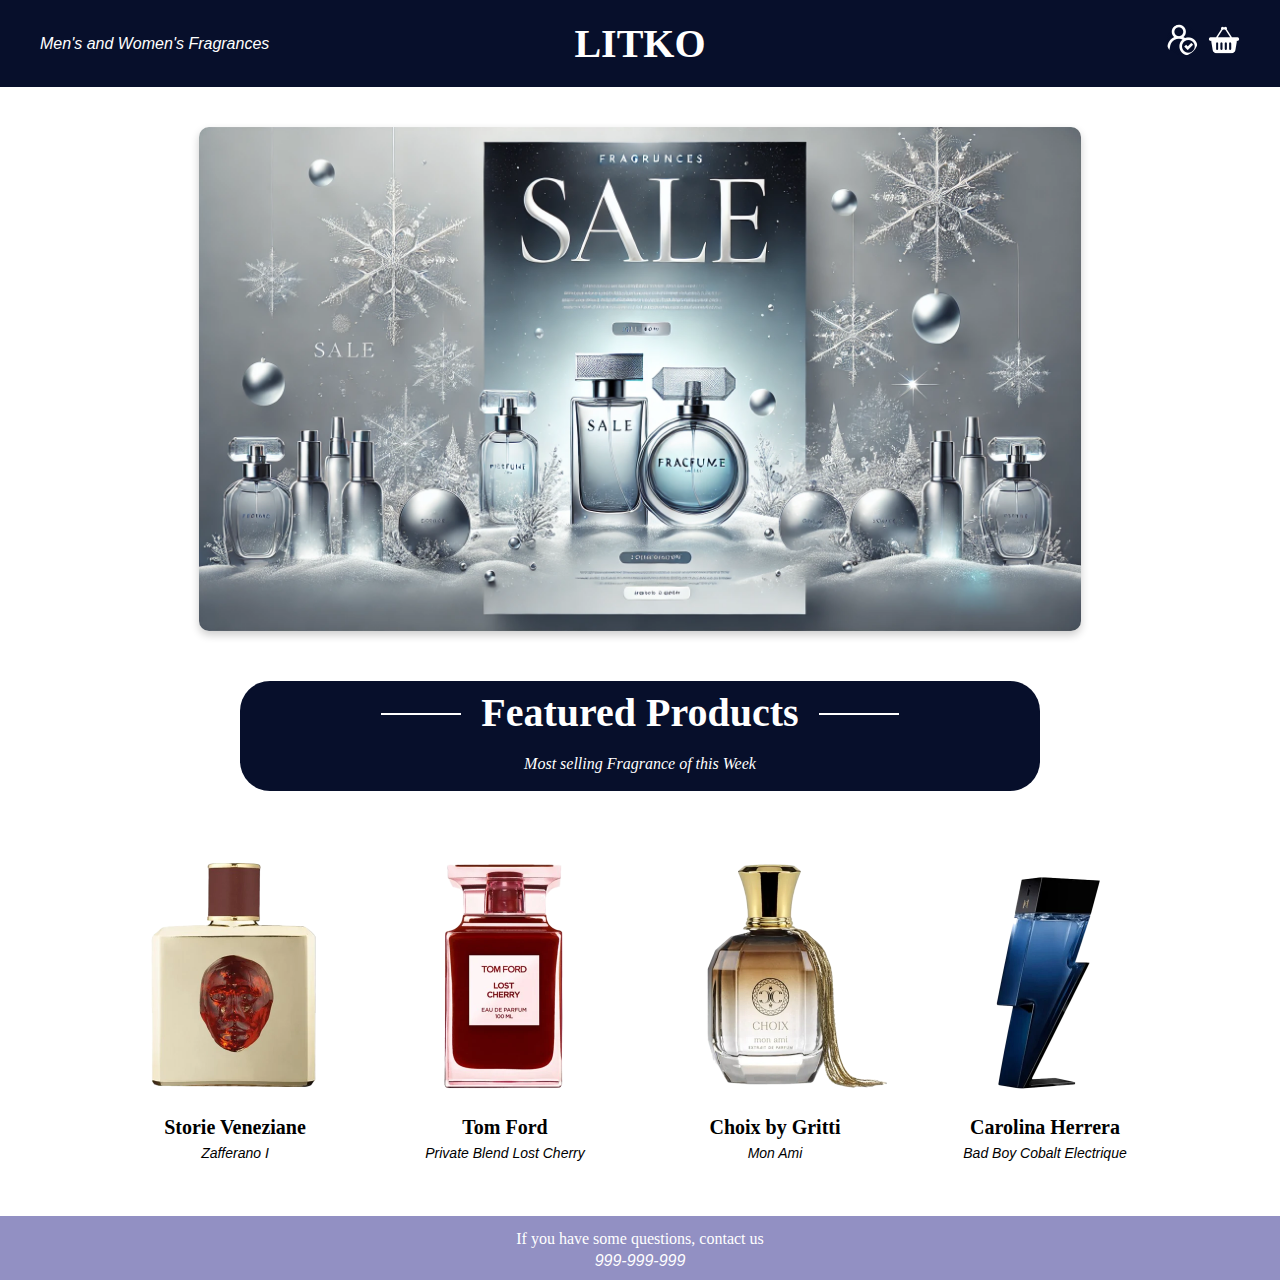
<file: index.html>
<!DOCTYPE html>
<html lang="en">
<head>
    <meta charset="UTF-8">
    <meta name="viewport" content="width=device-width, initial-scale=1.0">
    <title>Index</title>
    <link rel="stylesheet" href="css/main.css">
</head>

<body>
    <header>
        <div class="header-container">
            <div class="left-section">
                <a href="catalog.html">Men's and Women's Fragrances</a>
            </div>
            <div class="center-section">
                <a href="index.html">LITKO</a>
            </div>
            <div class="right-section">
                <nav>
                    <a href="cabinet.html">
                        <img src="img/cab.png" alt="Cabinet">
                    </a>
                    <a href="basket.html">
                        <img src="img/basket.png" alt="Basket">
                    </a>
                </nav>
            </div>
        </div>
    </header>
    <main>

        <div class="ad-section">
            <img src="img/saling.webp" alt="Fragrance Sale Advertisement">
        </div>
        <div class="featured-products">
            <div class="featured-products-text">
                <h1>Featured Products</h1>
                <p>Most selling Fragrance of this Week</p>
            </div>
        </div>
        <section class="product-section">
            <div class="product-grid">
                <div class="product-card">
                    <img src="img/storie-veneziane-zafferano.png" alt="Zafferano I">
                    <div class="product-info">
                        <h3>Storie Veneziane</h3>
                        <p>Zafferano I</p>
                    </div>
                </div>
                <div class="product-card">
                    <img src="img/Private-Blend-Lost-Cherry.png" alt="Lost Cherry">
                    <div class="product-info">
                        <h3>Tom Ford</h3>
                        <p>Private Blend Lost Cherry</p>
                    </div>
                </div>
                <div class="product-card">
                    <img src="img/choix-by-gritti-mon-ami.png" alt="Choix">
                    <div class="product-info">
                        <h3>Choix by Gritti</h3>
                        <p>Mon Ami</p>
                    </div>
                </div>
                <div class="product-card">
                    <img src="img/bad-boy.png" alt="Bad Boy">
                    <div class="product-info">
                        <h3>Carolina Herrera</h3>
                        <p>Bad Boy Cobalt Electrique</p>
                    </div>
                </div>
            </div>
        </section>
    </main>
    <footer>
        <p>If you have some questions, contact us</p>
        <h4>999-999-999</h4>
    </footer>

</body>

</html>
</file>
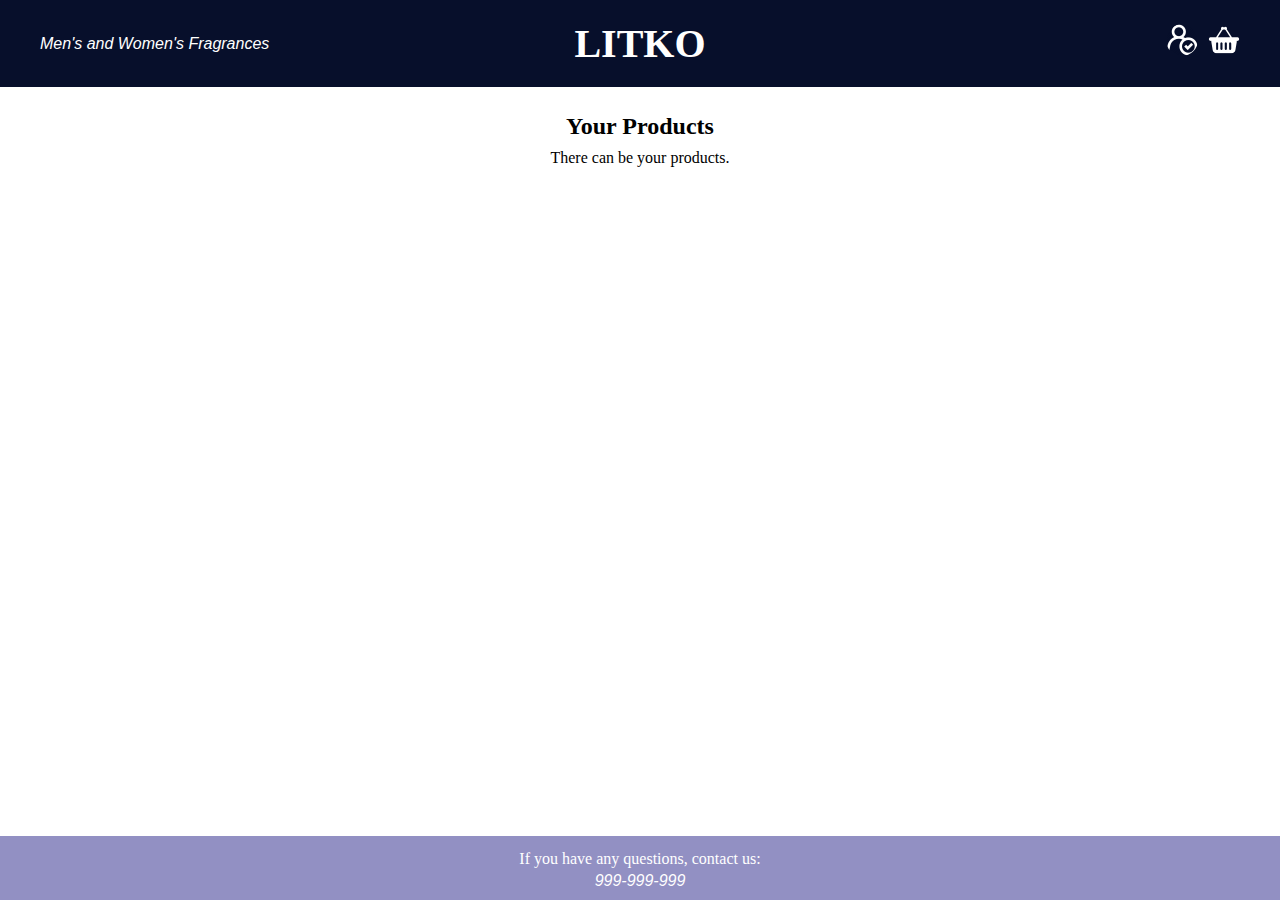
<file: basket.html>
<!DOCTYPE html>
<html lang="en">
<head>
    <meta charset="UTF-8">
    <meta name="viewport" content="width=device-width, initial-scale=1.0">
    <title>Basket</title>
    <link rel="stylesheet" href="css/main.css">
</head>

<body>
    <header>
        <div class="header-container">
            <div class="left-section">
                <a href="catalog.html">Men's and Women's Fragrances</a>
            </div>
            <div class="center-section">
                <a href="index.html">LITKO</a>
            </div>
            <div class="right-section">
                <nav>
                    <a href="cabinet.html">
                        <img src="img/cab.png" alt="Cabinet">
                    </a>
                    <a href="basket.html">
                        <img src="img/basket.png" alt="Basket">
                    </a>
                </nav>
            </div>
        </div>
    </header>
    
    <main>
        <section class="products-section">
            <h2>Your Products</h2>
            <p>There can be your products.</p>
        </section>
    </main>

    <footer> 
        <p>If you have any questions, contact us:</p>
        <h4>999-999-999</h4>
    </footer>
</body>
</html>
</file>
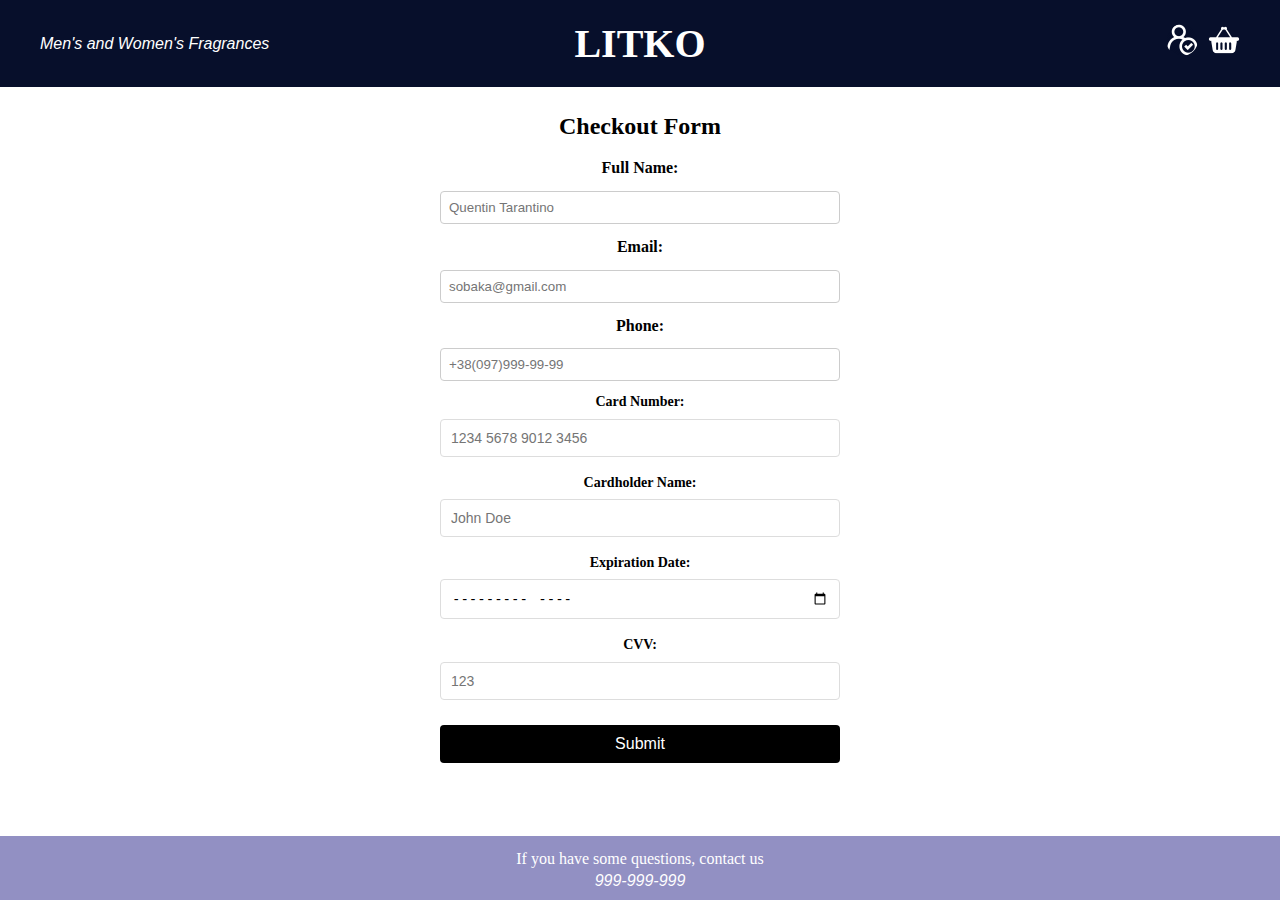
<file: cabinet.html>
<!DOCTYPE html>
<html lang="en">
<head>
    <meta charset="UTF-8">
    <meta name="viewport" content="width=device-width, initial-scale=1.0">
    <title>Basket</title>
    <link rel="stylesheet" href="css/main.css">
</head>

<body>
    <header>
        <div class="header-container">
            <div class="left-section">
                <a href="catalog.html">Men's and Women's Fragrances</a>
            </div>
            <div class="center-section">
                <a href="index.html">LITKO</a>
            </div>
            <div class="right-section">
                <nav>
                    <a href="cabinet.html">
                        <img src="img/cab.png" alt="Cabinet">
                    </a>
                    <a href="basket.html">
                        <img src="img/basket.png" alt="Basket">
                    </a>
                </nav>
            </div>
        </div>
    </header>
    
    <main>
        
        <form class="order-form">
            <h2>Checkout Form</h2>
            
            
            <label for="name">Full Name:</label>
            <input type="text" id="name" name="name" placeholder="Quentin Tarantino" required>
            
            <label for="email">Email:</label>
            <input type="email" id="email" name="email" placeholder="sobaka@gmail.com" required>
            
            <label for="phone">Phone:</label>
            <input type="tel" id="phone" name="phone" placeholder="+38(097)999-99-99" required pattern="[0-9]{10}">
            
            
            <div class="card-form-container">
                <div class="form-group">
                    <label for="card-number">Card Number:</label>
                    <input type="text" id="card-number" name="card-number" placeholder="1234 5678 9012 3456" required>
                </div>
                <div class="form-group">
                    <label for="cardholder-name">Cardholder Name:</label>
                    <input type="text" id="cardholder-name" name="cardholder-name" placeholder="John Doe" required>
                </div>
                <div class="form-group">
                    <label for="expiration-date">Expiration Date:</label>
                    <input type="month" id="expiration-date" name="expiration-date" required>
                </div>
                <div class="form-group">
                    <label for="cvv">CVV:</label>
                    <input type="text" id="cvv" name="cvv" placeholder="123" required>
                </div>
            </div>
            
            
            <button type="submit" class="submit-btn">Submit</button>
        </form> 
    </main>

    <footer>
        <p>If you have some questions, contact us</p>
        <h4>999-999-999</h4>
    </footer>
</body>
</html>
</file>
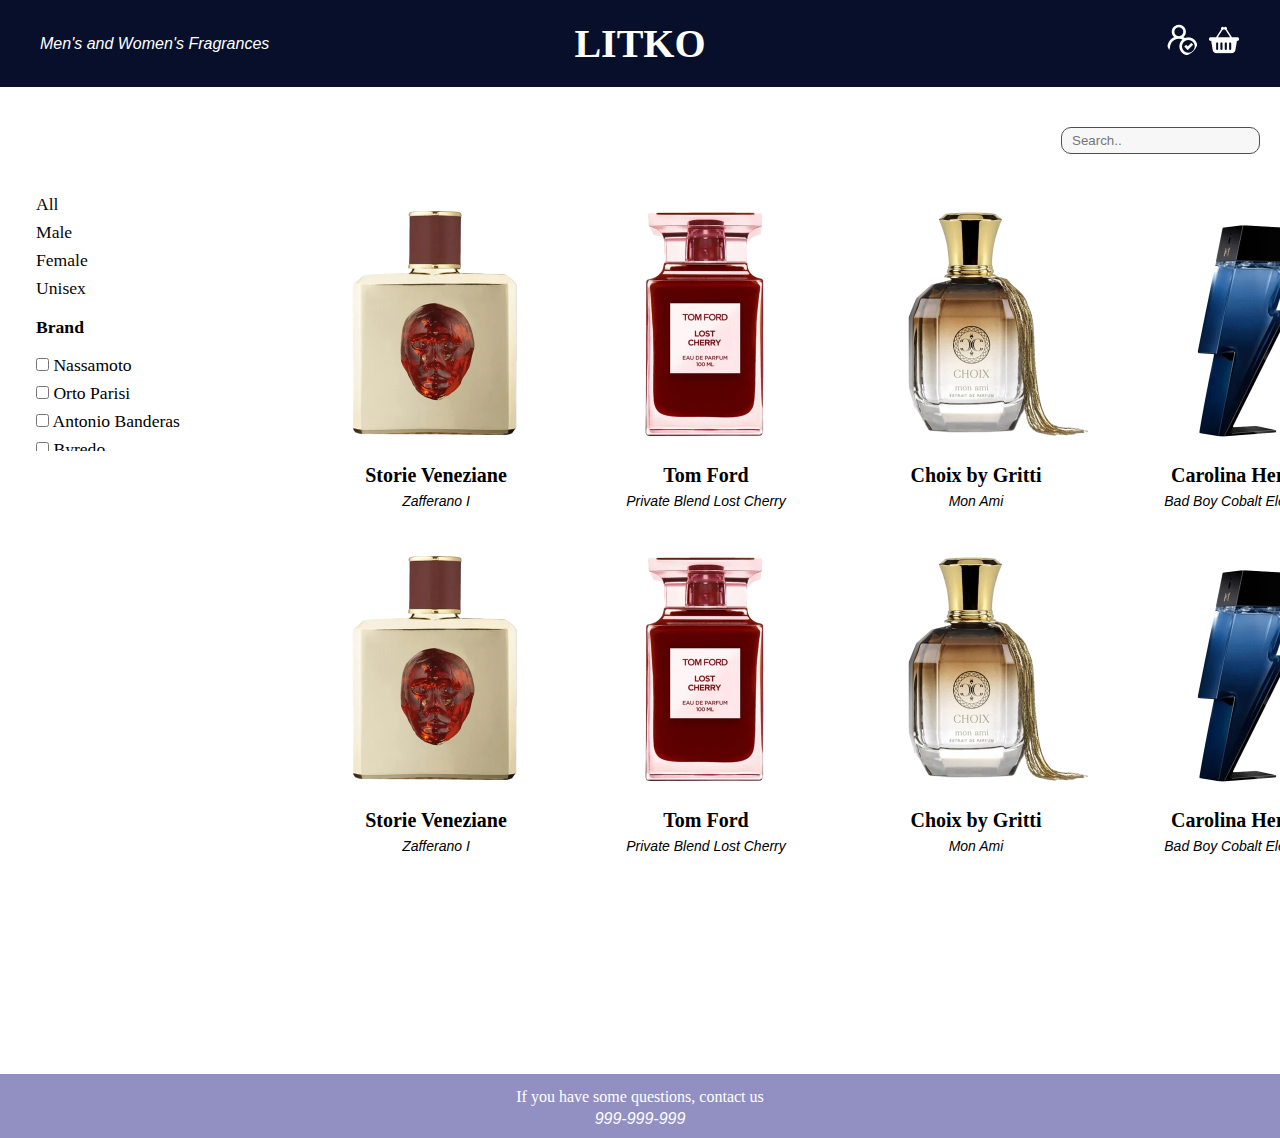
<file: catalog.html>
<!DOCTYPE html>
<html lang="en">
<head>
    <meta charset="UTF-8">
    <meta name="viewport" content="width=device-width, initial-scale=1.0">
    <title>Catalog</title>
    <link rel="stylesheet" type="text/css" href="css/main.css"> 
</head>

<body>

    <header>
        <div class="header-container">
            <div class="left-section">
                <a href="catalog.html">Men's and Women's Fragrances</a>
            </div>
            <div class="center-section">
                <a href="index.html">LITKO</a>
            </div>
            <div class="right-section">
                <nav>
                    <a href="cabinet.html">
                        <img src="img/cab.png" alt="Cabinet">
                    </a>
                    <a href="basket.html">
                        <img src="img/basket.png" alt="Basket">
                    </a>
                </nav>
            </div>
        </div>
    </header>
   
    <main>

       <div class="search">
        <input type="text" placeholder="Search..">
       </div>
        
       


        <div class="columns"> 

            <div class="sidebar">

                <ul class="categ"> 

                    <li class="categ link">
                        <a href="index.html"> All</a>
                    </li>

                    <li class="categ link">
                        <a href="index.html"> Male</a>
                    </li>

                    <li class="categ link">
                        <a href="index.html"> Female</a>
                    </li>

                    <li class="categ link">
                        <a href="index.html"> Unisex</a>
                    </li>
        
                </ul>

                <div class="brand "> <b>Brand</b>

                    <div class="brand list">
                        
                            <div>
                                <label><input type="checkbox"> Nassamoto</label>
                            </div>
                            <div>
                                <label><input type="checkbox"> Orto Parisi</label>
                            </div>
                            <div>
                                <label><input type="checkbox"> Antonio Banderas</label>
                            </div>
                            <div>
                                <label><input type="checkbox"> Byredo</label>
                            </div>
                            <div>
                                <label><input type="checkbox"> CREED</label>
                            </div>
                            <div>
                                <label><input type="checkbox"> Yves Saint Laurent</label>
                            </div>
                            <div>
                                <label><input type="checkbox"> Gucci</label>
                            </div>
                            <div>
                                <label><input type="checkbox"> Versace</label>
                            </div>
                            <div>
                                <label><input type="checkbox"> Lancôme</label>
                            </div>
                            <div>
                                <label><input type="checkbox"> Tom Ford</label>
                            </div>
                            <div>
                                <label><input type="checkbox"> Dolce & Gabbana</label>
                            </div>
                            <div>
                                <label><input type="checkbox"> Armani</label>
                            </div>
                            <div>
                                <label><input type="checkbox"> Prada</label>
                            </div>
                            <div>
                                <label><input type="checkbox"> Jean Paul Gaultier</label>
                            </div>
                            <div>
                                <label><input type="checkbox"> Maison Francis Kurkdjian</label>
                            </div>

                    </div>
                </div>

            </div>

            <div class="column main">
                
                    
                <div class="product-grid">
                    <!-- Одна картка товару -->
                    <div class="product-card">
                        <img src="img/storie-veneziane-zafferano.png" alt="Zafferano I">
                        <div class="product-info">
                            <h3>Storie Veneziane</h3>
                            <p>Zafferano I</p>
                        </div>
                    </div>
                    <div class="product-card">
                        <img src="img/Private-Blend-Lost-Cherry.png" alt="Lost Cherry">
                        <div class="product-info">
                            <h3>Tom Ford</h3>
                            <p>Private Blend Lost Cherry</p>
                        </div>
                    </div>
                    <div class="product-card">
                        <img src="img/choix-by-gritti-mon-ami.png" alt="Choix">                      
                          <div class="product-info">
                            <h3>Choix by Gritti</h3>
                            <p>Mon Ami</p>
                        </div>
                    </div>
                    <div class="product-card">
                        <img src="img/bad-boy.png" alt="Bad Boy">                      
                        <div class="product-info">
                            <h3>Carolina Herrera</h3>
                            <p>Bad Boy Cobalt Electrique</p>
                        </div>
                    </div>
                    <div class="product-card">
                        <img src="img/storie-veneziane-zafferano.png" alt="Zafferano I">
                        <div class="product-info">
                            <h3>Storie Veneziane</h3>
                            <p>Zafferano I</p>
                        </div>
                    </div>
                    <div class="product-card">
                        <img src="img/Private-Blend-Lost-Cherry.png" alt="Lost Cherry">
                        <div class="product-info">
                            <h3>Tom Ford</h3>
                            <p>Private Blend Lost Cherry</p>
                        </div>
                    </div>
                    <div class="product-card">
                        <img src="img/choix-by-gritti-mon-ami.png" alt="Choix">                      
                          <div class="product-info">
                            <h3>Choix by Gritti</h3>
                            <p>Mon Ami</p>
                        </div>
                    </div>
                    <div class="product-card">
                        <img src="img/bad-boy.png" alt="Bad Boy">                      
                        <div class="product-info">
                            <h3>Carolina Herrera</h3>
                            <p>Bad Boy Cobalt Electrique</p>
                        </div>
                    </div>
                </div>
                
            </div>
        </div>
      
    </main>
    
    <footer>
        <p>If you have some questions, contact us</p>
        <h4>999-999-999</h4>
    </footer>
</body>
</html>
</file>
<file: css/main.css>
@import url('base.css');
@import url('text.css');
@import url('forms.css');
@import url('catalog.css');
</file>
